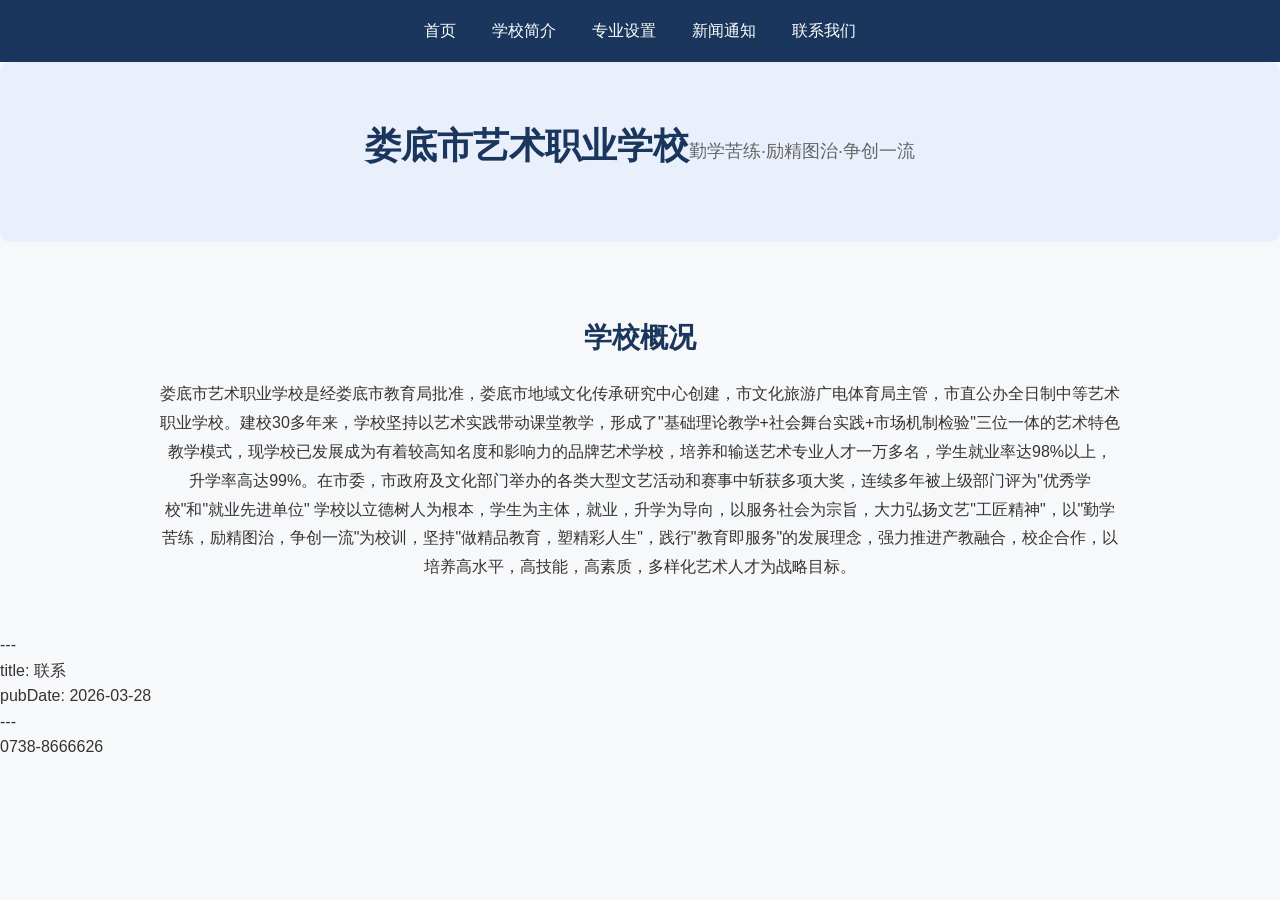
<file: index.html>
<!DOCTYPE html>
<html lang="zh-CN">
<head>
<meta name="baidu-site-verification" content="codeva-EvIn3HODIN" />
<meta charset="UTF-8">
  <meta name="viewport" content="width=device-width, initial-scale=1.0">
  <!-- SEO核心设置，百度搜索靠这个 -->
  <title>娄底市艺术职业学校 - 官方网站</title>
  <meta name="keywords" content="娄底市艺术职业学校,娄底艺术职校,娄底中职学校,艺术职业学校,娄底单招">
  <meta name="description" content="娄底市艺术职业学校官方网站，loudiyixiao.com，专注艺术教育、中职升学、高职单招，开设舞蹈、美术、计算机、幼儿保育等专业。">
  <link rel="stylesheet" href="style.css">
<meta name="viewport" content="width=device-width, initial-scale=1.0">
<title>娄底市艺术职业学校 - 首页</title>
<style>
*{margin:0;padding:0;box-sizing:border-box}
body{font-family:"Microsoft YaHei",sans-serif;color:#333}
.nav{background:#1a365d;padding:18px 0;text-align:center}
.nav a{color:#fff;text-decoration:none;margin:0 18px;font-size:16px}
.nav a:hover{color:#ffc107}
.banner{padding:70px 20px;background:#e9f0fc;text-align:center}
.banner h1{font-size:36px;color:#1a365d;margin-bottom:12px}
.banner p{font-size:18px;color:#666}
.content{padding:50px 20px;text-align:center;max-width:1000px;margin:0 auto}
.content h2{font-size:28px;color:#1a365d;margin-bottom:20px}
.content p{font-size:16px;line-height:1.8}
</style>
</head>
<body>

<div class="nav">
  <a href="index.html">首页</a>
  <a href="school.html">学校简介</a>
  <a href="major.html">专业设置</a>
  <a href="news.html">新闻通知</a>
  <a href="contact.html">联系我们</a>
</div>

<div class="banner">
  <h1>娄底市艺术职业学校</h1>
  <p>
    勤学苦练·励精图治·争创一流
  </p>
</div>

<div class="content">
  <h2>学校概况</h2>
  <p>
    娄底市艺术职业学校是经娄底市教育局批准，娄底市地域文化传承研究中心创建，市文化旅游广电体育局主管，市直公办全日制中等艺术职业学校。建校30多年来，学校坚持以艺术实践带动课堂教学，形成了"基础理论教学+社会舞台实践+市场机制检验"三位一体的艺术特色教学模式，现学校已发展成为有着较高知名度和影响力的品牌艺术学校，培养和输送艺术专业人才一万多名，学生就业率达98%以上，升学率高达99%。在市委，市政府及文化部门举办的各类大型文艺活动和赛事中斩获多项大奖，连续多年被上级部门评为"优秀学校"和"就业先进单位"
学校以立德树人为根本，学生为主体，就业，升学为导向，以服务社会为宗旨，大力弘扬文艺"工匠精神"，以"勤学苦练，励精图治，争创一流"为校训，坚持"做精品教育，塑精彩人生"，践行"教育即服务"的发展理念，强力推进产教融合，校企合作，以培养高水平，高技能，高素质，多样化艺术人才为战略目标。
  </p>
</div>
<div id="content"></div>

<script>
fetch('./src/content/blog/2026-03-28-.md')
  .then(res => res.text())
  .then(text => {
    document.getElementById('content').innerHTML = 
      text.replace(/^# (.*)/gm, '<h1>$1</h1>')
          .replace(/\n/g, '<br>');
  })
</script>
</body>
</html>
</file>
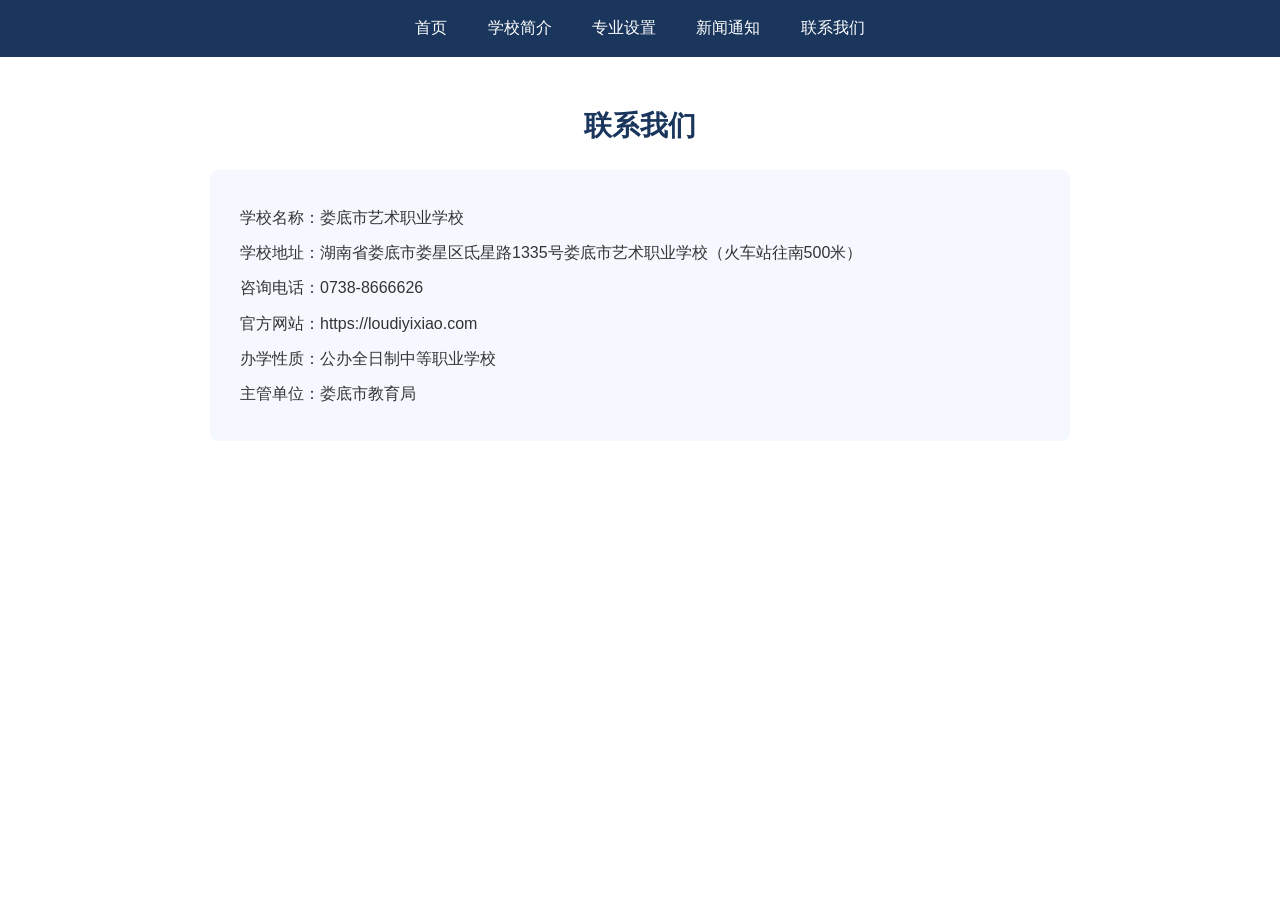
<file: contact.html>
<!DOCTYPE html>
<html lang="zh-CN">
<head>
<meta charset="UTF-8">
<meta name="viewport" content="width=device-width, initial-scale=1.0">
<title>联系我们 - 娄底市艺术职业学校</title>
<style>
*{margin:0;padding:0;box-sizing:border-box}
body{font-family:"Microsoft YaHei",sans-serif;color:#333}
.nav{background:#1a365d;padding:18px 0;text-align:center}
.nav a{color:#fff;text-decoration:none;margin:0 18px;font-size:16px}
.nav a:hover{color:#ffc107}
.content{padding:50px 20px;max-width:900px;margin:0 auto}
.content h2{font-size:28px;color:#1a365d;margin-bottom:25px;text-align:center}
.info{font-size:16px;line-height:2.2;background:#f5f9ff;padding:30px;border-radius:8px}
</style>
</head>
<body>

<div class="nav">
  <a href="index.html">首页</a>
  <a href="school.html">学校简介</a>
  <a href="major.html">专业设置</a>
  <a href="news.html">新闻通知</a>
  <a href="contact.html">联系我们</a>
</div>

<div class="content">
  <h2>联系我们</h2>
  <div class="info">
    <p>学校名称：娄底市艺术职业学校</p>
    <p>学校地址：湖南省娄底市娄星区氐星路1335号娄底市艺术职业学校（火车站往南500米）</p>
    <p>咨询电话：0738-8666626</p>
    <p>官方网站：https://loudiyixiao.com</p>
    <p>办学性质：公办全日制中等职业学校</p>
    <p>主管单位：娄底市教育局</p>
  </div>
</div>

</body>
</html>
</file>
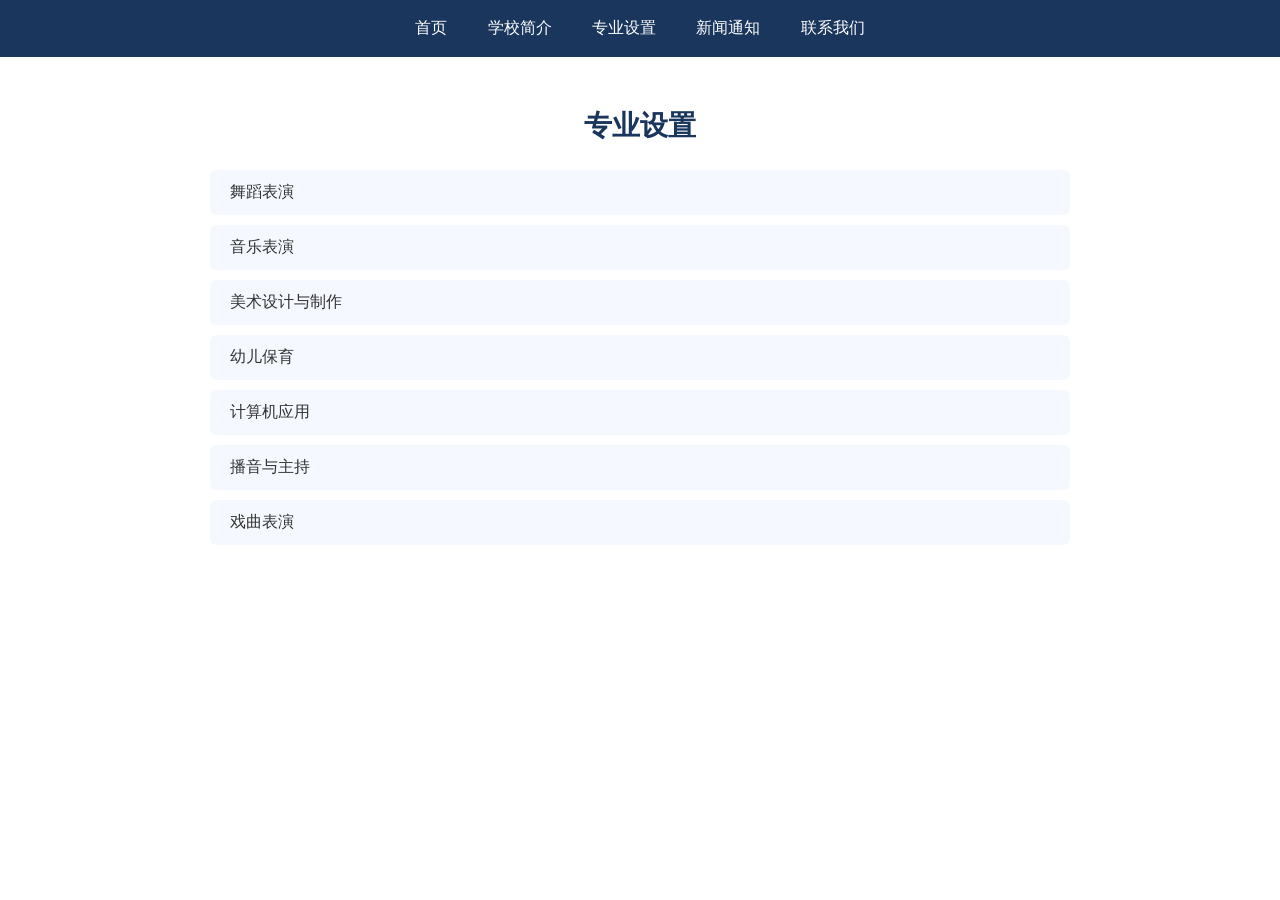
<file: major.html>
<!DOCTYPE html>
<html lang="zh-CN">
<head>
<meta charset="UTF-8">
<meta name="viewport" content="width=device-width, initial-scale=1.0">
<title>专业设置 - 娄底市艺术职业学校</title>
<style>
*{margin:0;padding:0;box-sizing:border-box}
body{font-family:"Microsoft YaHei",sans-serif;color:#333}
.nav{background:#1a365d;padding:18px 0;text-align:center}
.nav a{color:#fff;text-decoration:none;margin:0 18px;font-size:16px}
.nav a:hover{color:#ffc107}
.content{padding:50px 20px;max-width:900px;margin:0 auto}
.content h2{font-size:28px;color:#1a365d;margin-bottom:25px;text-align:center}
.major-list{list-style:none;padding:0}
.major-list li{font-size:16px;padding:12px 20px;background:#f5f9ff;margin-bottom:10px;border-radius:6px}
</style>
</head>
<body>

<div class="nav">
  <a href="index.html">首页</a>
  <a href="school.html">学校简介</a>
  <a href="major.html">专业设置</a>
  <a href="news.html">新闻通知</a>
  <a href="contact.html">联系我们</a>
</div>

<div class="content">
  <h2>专业设置</h2>
  <ul class="major-list">
    <li>舞蹈表演</li>
    <li>音乐表演</li>
    <li>美术设计与制作</li>
    <li>幼儿保育</li>
    <li>计算机应用</li>
    <li>播音与主持</li>
    <li>戏曲表演</li>
  </ul>
</div>

</body>
</html>
</file>
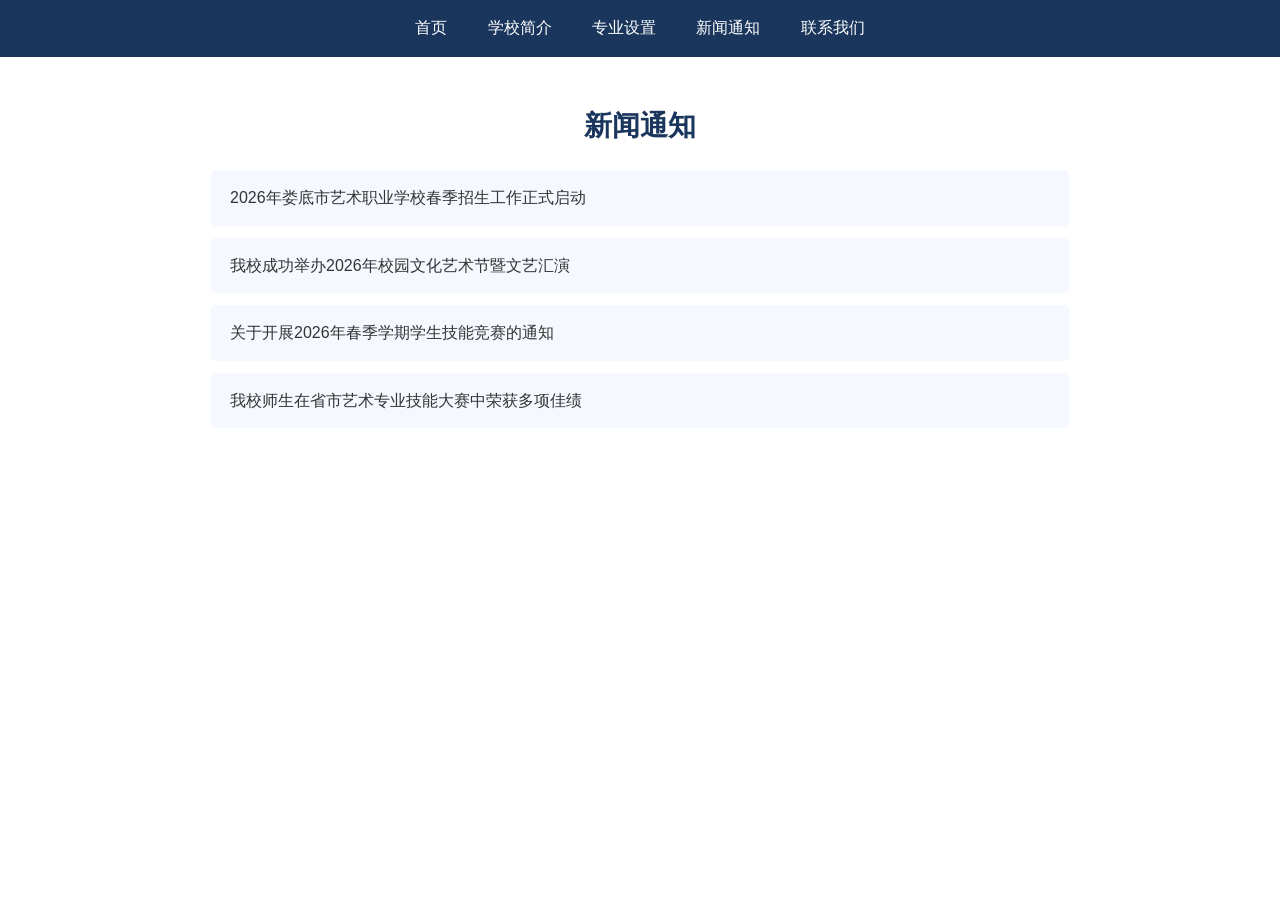
<file: news.html>
<!DOCTYPE html>
<html lang="zh-CN">
<head>
<meta charset="UTF-8">
<meta name="viewport" content="width=device-width, initial-scale=1.0">
<title>新闻通知 - 娄底市艺术职业学校</title>
<style>
*{margin:0;padding:0;box-sizing:border-box}
body{font-family:"Microsoft YaHei",sans-serif;color:#333}
.nav{background:#1a365d;padding:18px 0;text-align:center}
.nav a{color:#fff;text-decoration:none;margin:0 18px;font-size:16px}
.nav a:hover{color:#ffc107}
.content{padding:50px 20px;max-width:900px;margin:0 auto}
.content h2{font-size:28px;color:#1a365d;margin-bottom:25px;text-align:center}
.news-item{padding:15px 20px;background:#f5f9ff;margin-bottom:12px;border-radius:6px}
.news-item p{font-size:16px;line-height:1.6}
</style>
</head>
<body>

<div class="nav">
  <a href="index.html">首页</a>
  <a href="school.html">学校简介</a>
  <a href="major.html">专业设置</a>
  <a href="news.html">新闻通知</a>
  <a href="contact.html">联系我们</a>
</div>

<div class="content">
  <h2>新闻通知</h2>
  <div class="news-item">
    <p>2026年娄底市艺术职业学校春季招生工作正式启动</p>
  </div>
  <div class="news-item">
    <p>我校成功举办2026年校园文化艺术节暨文艺汇演</p>
  </div>
  <div class="news-item">
    <p>关于开展2026年春季学期学生技能竞赛的通知</p>
  </div>
  <div class="news-item">
    <p>我校师生在省市艺术专业技能大赛中荣获多项佳绩</p>
  </div>
</div>

</body>
</html>
</file>
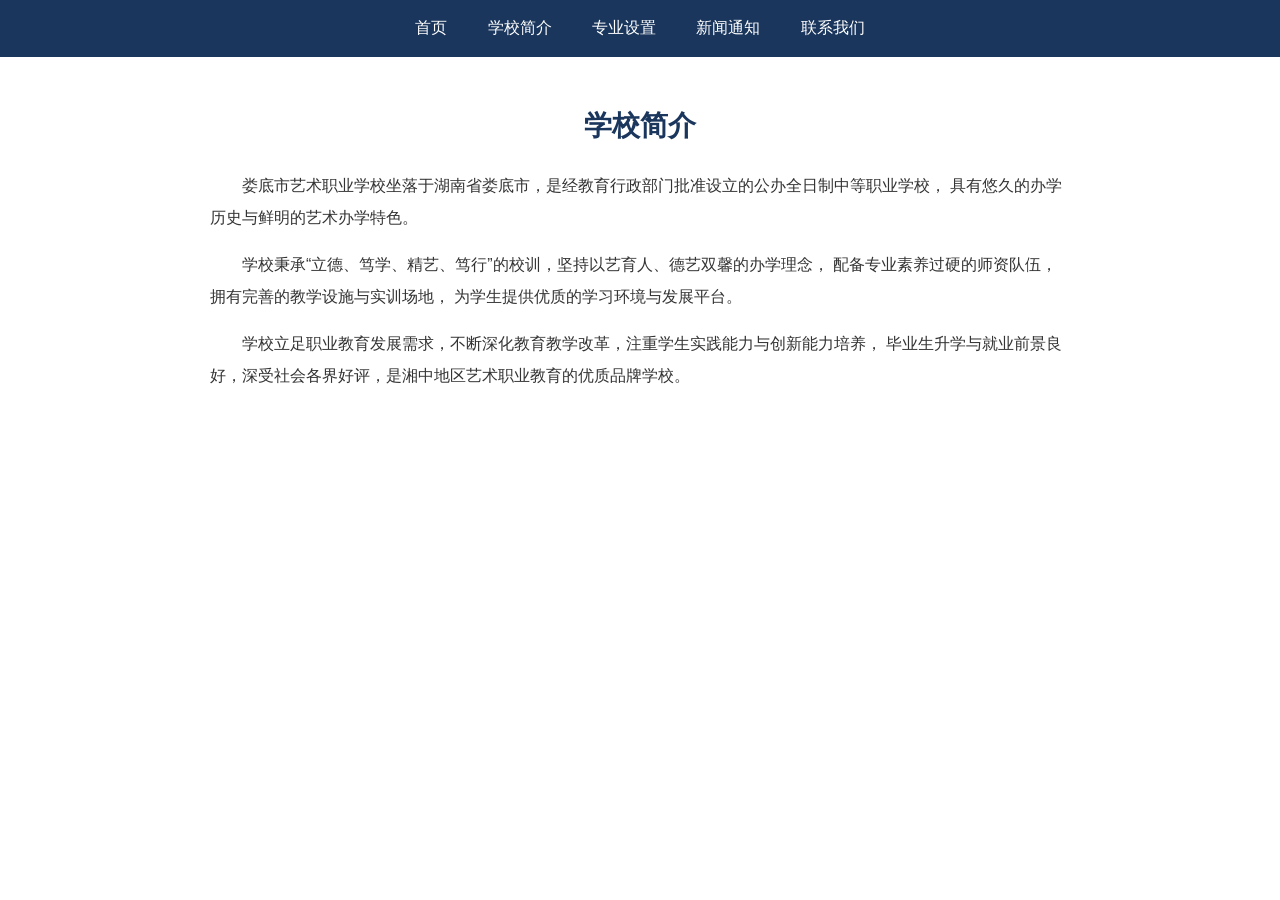
<file: school.html>
<!DOCTYPE html>
<html lang="zh-CN">
<head>
<meta charset="UTF-8">
<meta name="viewport" content="width=device-width, initial-scale=1.0">
<title>学校简介 - 娄底市艺术职业学校</title>
<style>
*{margin:0;padding:0;box-sizing:border-box}
body{font-family:"Microsoft YaHei",sans-serif;color:#333}
.nav{background:#1a365d;padding:18px 0;text-align:center}
.nav a{color:#fff;text-decoration:none;margin:0 18px;font-size:16px}
.nav a:hover{color:#ffc107}
.content{padding:50px 20px;max-width:900px;margin:0 auto}
.content h2{font-size:28px;color:#1a365d;margin-bottom:25px;text-align:center}
.content p{font-size:16px;line-height:2;margin-bottom:15px;text-indent:2em}
</style>
</head>
<body>

<div class="nav">
  <a href="index.html">首页</a>
  <a href="school.html">学校简介</a>
  <a href="major.html">专业设置</a>
  <a href="news.html">新闻通知</a>
  <a href="contact.html">联系我们</a>
</div>

<div class="content">
  <h2>学校简介</h2>
  <p>
    娄底市艺术职业学校坐落于湖南省娄底市，是经教育行政部门批准设立的公办全日制中等职业学校，
    具有悠久的办学历史与鲜明的艺术办学特色。
  </p>
  <p>
    学校秉承“立德、笃学、精艺、笃行”的校训，坚持以艺育人、德艺双馨的办学理念，
    配备专业素养过硬的师资队伍，拥有完善的教学设施与实训场地，
    为学生提供优质的学习环境与发展平台。
  </p>
  <p>
    学校立足职业教育发展需求，不断深化教育教学改革，注重学生实践能力与创新能力培养，
    毕业生升学与就业前景良好，深受社会各界好评，是湘中地区艺术职业教育的优质品牌学校。
  </p>
</div>

</body>
</html>
</file>
<file: style.css>
* {
  margin: 0;
  padding: 0;
  box-sizing: border-box;
  font-family: "Microsoft YaHei", sans-serif;
}

body {
  background: #f7f8fa;
  color: #333;
  line-height: 1.6;
}

/* ͷ�� */
header {
  background: #1e40af;
  color: #fff;
  text-align: center;
  padding: 24px 16px;
}

.logo {
  font-size: 26px;
  font-weight: bold;
  margin-bottom: 6px;
}

.domain {
  font-size: 14px;
  opacity: 0.9;
}

/* ���� */
nav {
  background: #3b82f6;
}

.nav {
  list-style: none;
  display: flex;
  justify-content: center;
  flex-wrap: wrap;
}

.nav li {
  padding: 14px 20px;
}

.nav a {
  color: #fff;
  text-decoration: none;
  font-size: 16px;
}

.nav a:hover {
  text-decoration: underline;
}

/* �������� */
.container {
  max-width: 1000px;
  margin: 0 auto;
  padding: 20px 16px;
}

/* ��� */
.banner {
  height: 180px;
  background: #dbeafe;
  border-radius: 10px;
  display: flex;
  align-items: center;
  justify-content: center;
  font-size: 22px;
  color: #1e40af;
  margin-bottom: 24px;
}

/* ��Ƭ */
.card {
  background: #fff;
  border-radius: 10px;
  padding: 24px;
  margin-bottom: 20px;
  box-shadow: 0 2px 8px rgba(0,0,0,0.06);
}

.card h2 {
  color: #1e40af;
  margin-bottom: 16px;
  padding-bottom: 10px;
  border-bottom: 2px solid #3b82f6;
}

.card p {
  margin-bottom: 12px;
  font-size: 15px;
}

.major-list {
  list-style: none;
}

.major-list li {
  padding: 6px 0;
  font-size: 15px;
}

/* �ײ� */
footer {
  background: #1f2937;
  color: #fff;
  text-align: center;
  padding: 28px 16px;
  margin-top: 20px;
}

footer p {
  margin-bottom: 8px;
  font-size: 14px;
}
</file>
